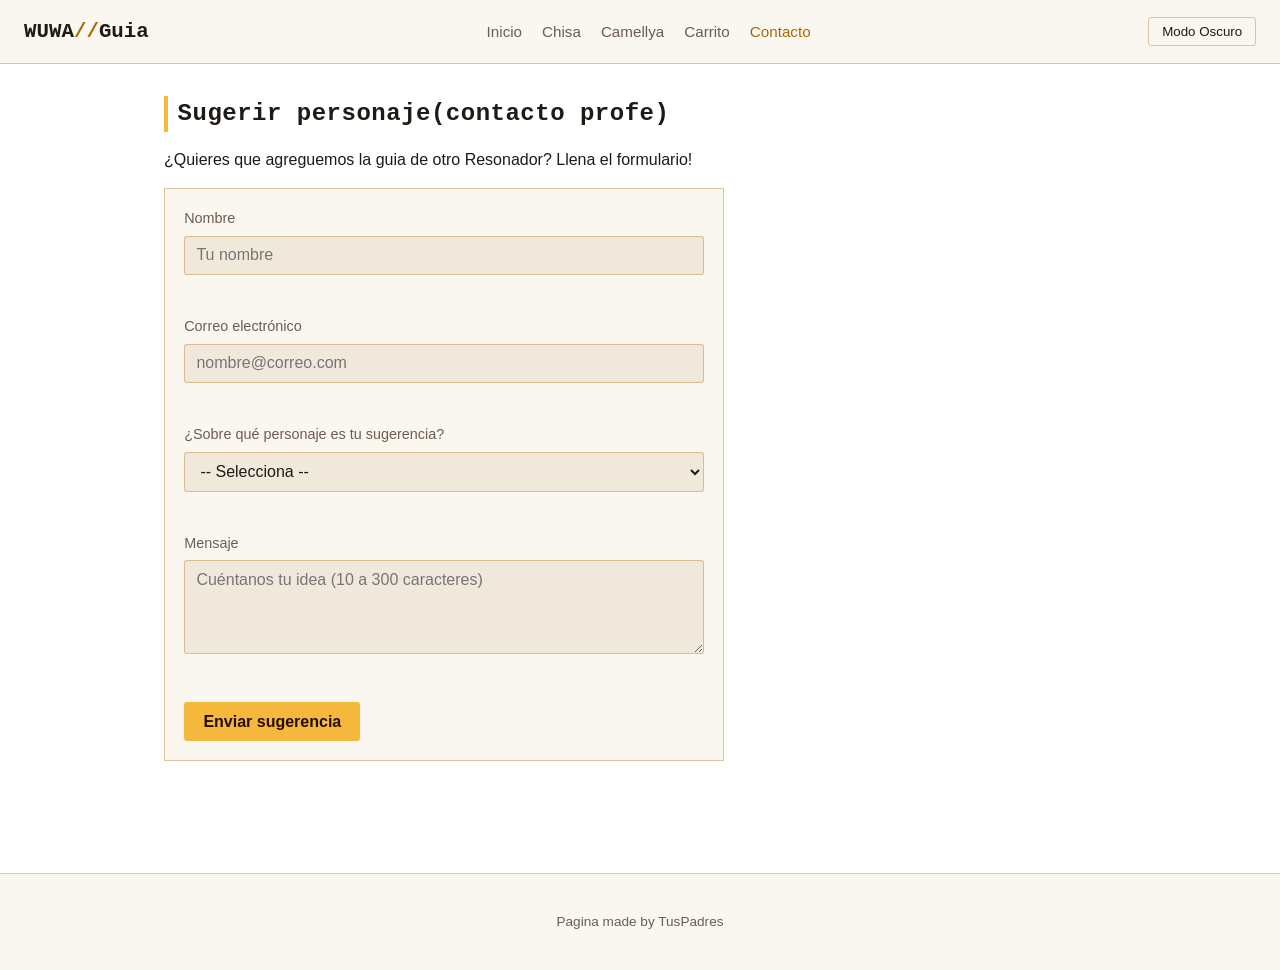
<file: paginas/contacto.html>
<!DOCTYPE html>
<html lang ="es">
<head>
    <meta charset="UTF-8" />
    <meta name="viewport" content="width=device-width, initial-scale=1.0" />
    <title>Contacto</title>
    <link rel="stylesheet" href="../css/estilos.css" />
</head>
<body>

    <header>
        <div class="logo">WUWA<span>//</span>Guia</div>
        <nav>
            <ul>
                <li><a href="../index.html">Inicio</a></li>
                <li><a href="chisa.html">Chisa</a></li>
                <li><a href="camellya.html">Camellya</a></li>
                <li><a href="carrito.html">Carrito</a></li>
                <li><a href="contacto.html" class="activa">Contacto</a></li>
            </ul>
        </nav>  
        <button id="btn-theme">Modo Oscuro</button>
    </header>  

    <main>
        <section>
            <h2>Sugerir personaje(contacto profe)</h2>
            <p style="color:var(--tex-dim);">
                ¿Quieres que agreguemos la guia de otro Resonador? Llena el formulario!
            </p>

            <form id="form-contacto" class="panel form-panel" novalidate>

                <div class="campo">
                    <label for="nombre">Nombre</label>
                    <input type="text" id="nombre" name="nombre" placeholder="Tu nombre">
                    <span class="mensaje-error" id="error-nombre"></span>

                </div>

                <div class="campo">
                    <label for="correo">Correo electrónico</label>
                    <input type="text" id="correo" name="correo" placeholder="nombre@correo.com">
                    <span class="mensaje-error" id="error-correo"></span>
                </div>

                <div class="campo">
                    <label for="personaje-favorito">¿Sobre qué personaje es tu sugerencia?</label>
                    <select id="personaje-favorito" name="personaje-favorito">
                        <option value="">-- Selecciona --</option>
                        <option value="Chisa">Chisa</option>
                        <option value="Camellya">Camellya</option>
                        <option value="otro">Otro Resonador</option>
                        <option value="no-se">Cualquiera / no tengo preferencia</option>
                    </select>
                    <span class="mensaje-error" id="error-personaje"></span>
                </div>

                <div class="campo">
                    <label for="mensaje">Mensaje</label>
                    <textarea id="mensaje" name="mensaje" rows="4" placeholder="Cuéntanos tu idea (10 a 300 caracteres)"></textarea>
                    <span class="mensaje-error" id="error-mensaje"></span>
                </div>

                <button type="submit" class="btn">Enviar sugerencia</button>

                <p class="mensaje-exito" id="mensaje-exito">
                    ¡Listo! Tu sugerencia pasó todas las validaciones correctamente.
                </p>
            </form>
        </section>
    </main>

    <footer>
        <p>Pagina made by TusPadres</p>
    </footer>

    <script src="../js/interacciones.js"></script>
    <script src="../js/validacion.js"></script>
</body>
</html>
</file>
<file: css/estilos.css>
:root{
    --bg: #ffffff;
    --bg-panel: #faf6f0;
    --bg-panel-alt: #f1e8dc;
    --accent: #f5b83d;
    --accent-2: #ff7a3d;
    --accent-text: #a86a00;
    --error: #d93636;
    --ok: #2e8a3e;
    --text: #1f1a14;
    --text-dim: #6b5d50;
    --line: rgba(0, 0, 0, 0.1);
    --border: 1px solid rgba(168, 106, 0, 0.35);
    --radius: 3px;
} /*(Estos son los colores de los elementos de la página)*/

/*Avance Modelo*/
* {
    box-sizing: border-box
}

body {
    margin: 0;
    background-color: var(--bg);
    color: var(--text);
    font-family: -apple-system, "Segoe UI", Arial, sans-serif;
    line-height: 1.5;
}

h1, h2, h3 {
    font-family: ui-monospace, "Courier New", monospace;
    letter-spacing: 0.5px;
    margin: 0 0 0.5rem 0;
}

img, video {
    max-width: 100%;
    display: block;
}

a {
    color: var(--accent-text);
}

/*Avance Header*/
header {
    display: flex;
    flex-wrap: wrap;
    align-items: center;
    justify-content: space-between;
    gap: 1rem;
    padding: 1rem 1.5rem;
    background-color: var(--bg-panel);
    border-bottom: var(--border);
    position: sticky;
    top: 0;
}

.logo {
    font-family: ui-monospace, "Courier New", monospace;
    font-weight: bold;
    font-size: 1.3rem;
}

.logo span {
    color: var(--accent-text);
}

header nav ul {
    list-style: none;
    display: flex;
    flex-wrap: wrap;
    gap: 1.25rem;
    margin: 0;
    padding: 0;
}

header nav a {
    color: var(--text-dim);
    text-decoration: none;
    font-size: 0.95rem;
}

header nav a.activa {
    color: var(--accent-text);
}

#btn-theme {
    background: transparent;
    border: var(--border);
    color: var(--text);
    padding: 0.4rem 0.8rem;
    border-radius: var(--radius);
    cursor: pointer;
}

.beta-badge {
    display: inline-block;
    background: var(--accent-2);
    color: #250c00;
    font-size: 0.7rem;
    font-weight: bold;
    padding: 0.15rem 0.5rem;
    margin-left: 0.4rem;
}

/*Avance Layout*/
main {
    max-width: 1000px;
    margin: 0 auto;
    padding: 2rem 1.5rem 4rem 1.5rem;
}

section {
    margin-bottom: 3rem;
}

section > h2 {
    border-left: 4px solid var(--accent);
    padding-left: 0.6rem;
}

/*Hero (personaje)*/
.hero {
    display: grid;
    grid-template-columns: 1.1fr 0.9fr;
    gap: 2rem;
    align-items: center;
    padding: 2rem;
    background: linear-gradient(135deg, var(--bg-panel), var(--bg-panel-alt));
    border: var(--border);
}

.hero p {
    color: var(--text-dim);
    max-width: 48ch;
}

/*Tarjetas de personajes (index)*/
.grid-personajes {
    display: grid;
    grid-template-columns: repeat(auto-fit, minmax(220px, 1fr));
    gap: 1.5rem;
}

.tarjeta-personaje {
    background: var(--bg-panel);
    border: var(--border);
    padding: 1rem;
    text-decoration: none;
    color: var(--text);
    display: block;
    transition: border-color 0.15s ease;
}

.tarjeta-personaje:hover {
    border-color: var(--accent);
}

.tarjeta-personaje img {
    width: 100%;
    margin-bottom: 0.8rem;
    border: 1px solid var(--line);
}

.tarjeta-personaje h3 {
    color: var(--accent-text);
    margin-bottom: 0.2rem;
}

.tarjeta-personaje p {
    color: var(--text-dim);
    font-size: 0.9rem;
    margin: 0;
}

/*Panel reutilizable*/
.panel {
    background: var(--bg-panel);
    border: var(--border);
    padding: 1.2rem;
}

.media-panel {
    display: flex;
    flex-direction: column;
    align-items: center;
    gap: 1rem;
}

.media-panel img,
.media-panel video,
.media-panel iframe {
    max-width: 420px;
    width: 100%;
    border: 1px solid var(--line);
}

.media-panel iframe {
    aspect-ratio: 16 / 9;
    height: auto;
}

.media-oculto {
    display: none;
}

.btn {
    display: inline-block;
    background: var(--accent);
    color: #250c00;
    padding: 0.65rem 1.2rem;
    border: none;
    border-radius: var(--radius);
    cursor: pointer;
    font-weight: bold;
    font-size: 1rem;
}

.btn:hover {
    background: var(--accent-2);
    color: #fff;
}

.btn-secundario {
    background: transparent;
    border: var(--border);
    color: var(--text);
}

/*Tabla de datos*/
table {
    width: 100%;
    border-collapse: collapse;
    background: var(--bg-panel);
}

th, td {
    border: 1px solid rgba(245, 184, 61, 0.25);
    padding: 0.6rem 0.8rem;
    text-align: left;
}

th {
    background: var(--bg-panel-alt);
    color: var(--accent-text);
}

/*Detalles*/
details {
    background: var(--bg-panel);
    border: var(--border);
    padding: 0.8rem 1rem;
}

details summary {
    cursor: pointer;
    color: var(--accent-text);
    font-family: ui-monospace, "Courier New", monospace;
}

/*Avance Formulario (contacto.html)*/
.form-panel {
    max-width: 560px;
}

.campo {
    margin-bottom: 1.2rem;
}

.campo label {
    display: block;
    margin-bottom: 0.35rem;
    color: var(--text-dim);
    font-size: 0.9rem;
}

.campo input,
.campo select,
.campo textarea {
    width: 100%;
    padding: 0.6rem 0.7rem;
    background: var(--bg-panel-alt);
    border: var(--border);
    border-radius: var(--radius);
    color: var(--text);
    font-family: inherit;
    font-size: 1rem;
}

.campo input:focus,
.campo select:focus,
.campo textarea:focus {
    outline: 2px solid var(--accent);
    outline-offset: 1px;
}

/*Estado de error (borde y mensaje se vuelven rojos)*/
.campo.campo-error input,
.campo.campo-error select,
.campo.campo-error textarea {
    border: 1px solid var(--error);
}

.mensaje-error {
    display: block;
    min-height: 1.1rem;
    color: var(--error);
    font-size: 0.82rem;
    margin-top: 0.3rem;
}

.mensaje-exito {
    color: var(--ok);
    border: 1px solid var(--ok);
    padding: 0.8rem 1rem;
    margin-top: 1rem;
    display: none;
}

.mensaje-exito.visible {
    display: block;
}

/*Avance Footer*/
footer {
    background: var(--bg-panel);
    border-top: var(--border);
    padding: 1.5rem;
    text-align: center;
    color: var(--text-dim);
    font-size: 0.85rem;
}

/*Carrito*/
.tienda {
    display: grid;
    grid-template-columns: 1fr 1fr;
    gap: 1.5rem;
    align-items: start;
}

.producto,
#lista-carrito li {
    display: flex;
    flex-wrap: wrap;
    justify-content: space-between;
    align-items: center;
    gap: 0.5rem;
    padding: 0.6rem 0;
    border-bottom: 1px solid var(--line);
}

.producto img {
    width: 80px;
    height: 80px;
    object-fit: cover;
    border: 1px solid var(--line);
}

#lista-carrito {
    list-style: none;
    padding: 0;
}

@media (max-width: 700px) {
    .tienda {
        grid-template-columns: 1fr;
    }
}

/*Modo oscuro alterno (classList.toggle)*/
body.dark-mode {
    --bg: #000000;
    --bg-panel: #121212;
    --bg-panel-alt: #1e1e1e;
    --accent-text: #f5b83d;
    --error: #ff5c5c;
    --ok: #7ed08a;
    --text: #f2f2f2;
    --text-dim: #a6a6a6;
    --line: rgba(255, 255, 255, 0.08);
    --border: 1px solid rgba(245, 184, 61, 0.35);
}

/*Responsividad*/
@media (max-width: 700px) {
    hero {
    grid-template-columns: 1fr;
    }

    header {
    flex-direction: column;
    align-items: flex-start;
    }
}
</file>
